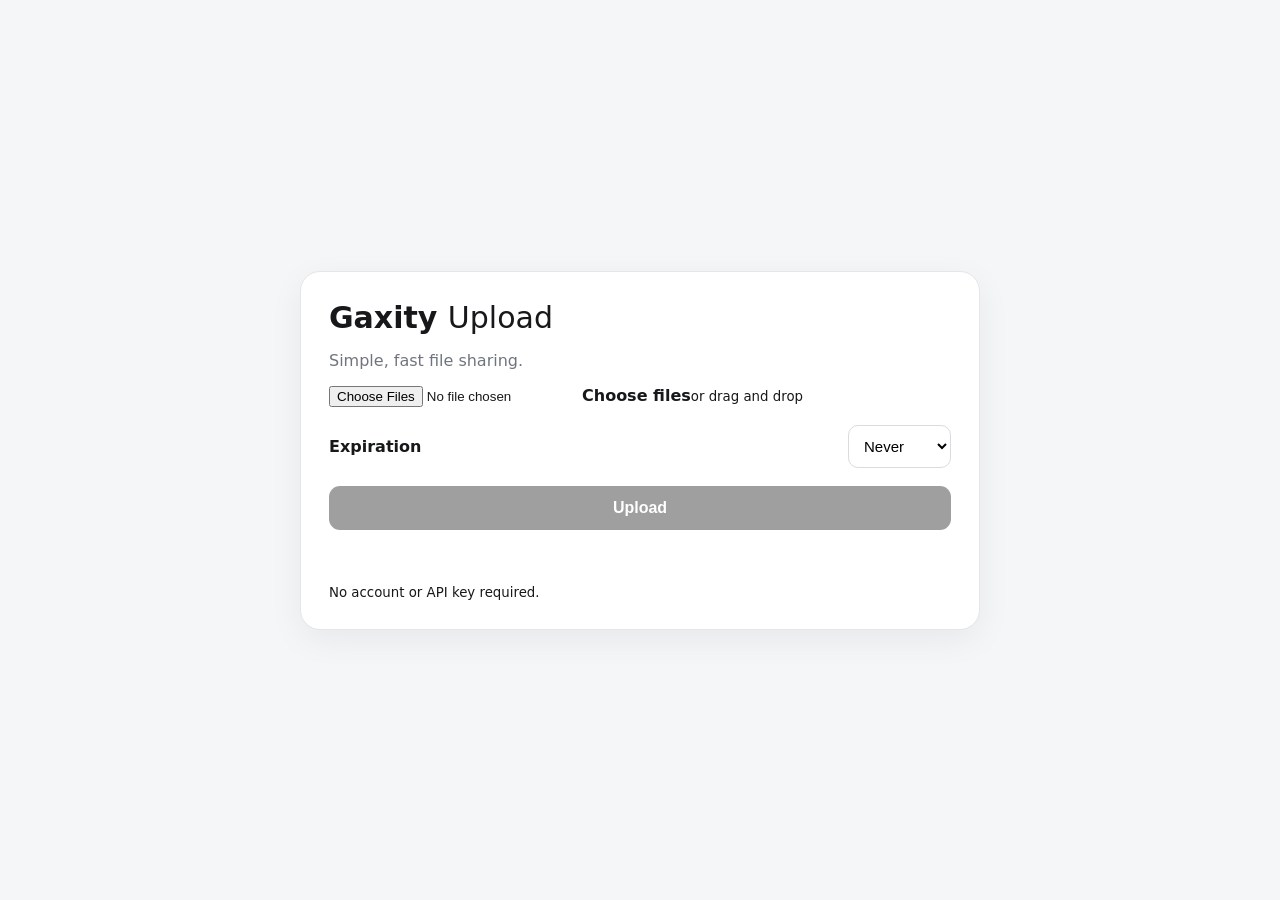
<file: index.html>
<!doctype html><html><head><meta charset="utf-8"><meta name="viewport" content="width=device-width,initial-scale=1"><title>Gaxity Upload</title><link rel="stylesheet" href="style.css"></head><body><main><section class="card"><h1>Gaxity <span>Upload</span></h1><p>Simple, fast file sharing.</p><label id="drop"><input id="file" type="file" multiple><b>Choose files</b><small>or drag and drop</small></label><label class="row">Expiration<select id="expires"><option value="0">Never</option><option value="3600">1 hour</option><option value="21600">6 hours</option><option value="43200">12 hours</option><option value="86400">1 day</option><option value="259200">3 days</option><option value="604800">7 days</option><option value="2592000">30 days</option></select></label><button id="upload" disabled>Upload</button><p id="status"></p><div id="results"></div><small>No account or API key required.</small></section></main><script src="app.js"></script></body></html>
</file>
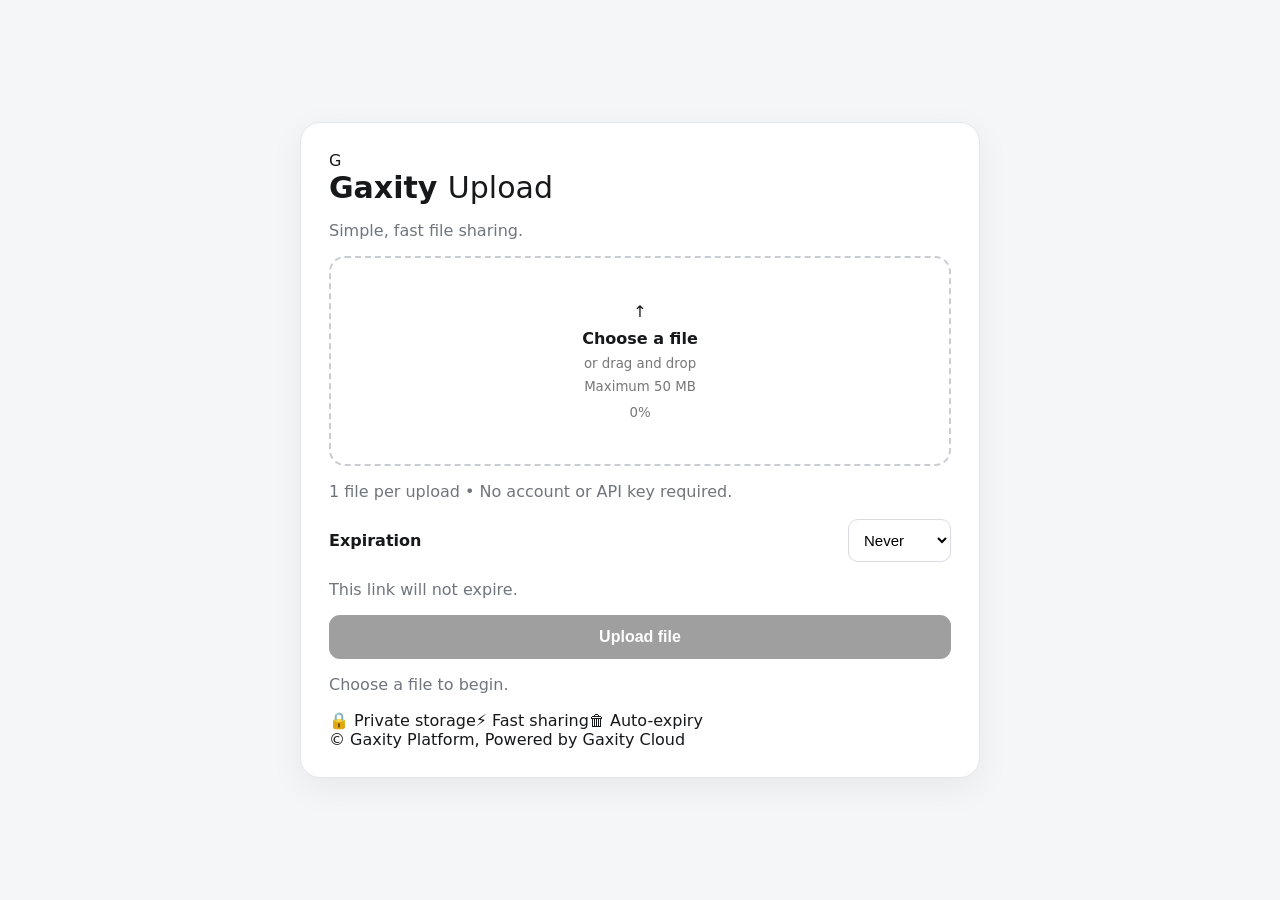
<file: public/index.html>
<!doctype html>
<html lang="en">
<head>
<meta charset="utf-8"><meta name="viewport" content="width=device-width,initial-scale=1">
<meta name="theme-color" content="#111"><title>Gaxity Upload</title><link rel="stylesheet" href="/style.css">
</head>
<body><main><section class="card">
<div class="brand"><div class="brand-mark">G</div><div><h1>Gaxity <span>Upload</span></h1><p>Simple, fast file sharing.</p></div></div>
<label class="drop" id="drop"><input id="file" type="file"><div class="drop-icon">↑</div><b class="drop-title">Choose a file</b><small class="drop-sub">or drag and drop</small><small class="drop-meta">Maximum 50 MB</small><div class="progress-wrap" id="progressWrap"><div class="progress"><span id="progressBar"></span></div><small id="progressText">0%</small></div></label>
<div class="selection" id="selection" hidden><div class="selection-info"><span class="file-badge">FILE</span><div><strong id="fileName">No file</strong><small id="fileInfo">0 B</small></div></div><button class="remove" id="remove" type="button" title="Remove file">×</button></div>
<p class="hint">1 file per upload • No account or API key required.</p>
<label class="row"><span>Expiration</span><select id="expires"><option value="0">Never</option><option value="3600">1 hour</option><option value="21600">6 hours</option><option value="43200">12 hours</option><option value="86400">1 day</option><option value="259200">3 days</option><option value="604800">7 days</option><option value="2592000">30 days</option></select></label>
<p class="expiry-note" id="expiryNote">This link will not expire.</p>
<button id="upload" disabled type="button">Upload file</button><p id="status" role="status" aria-live="polite">Choose a file to begin.</p><div id="results"></div>
<div class="features"><span>🔒 Private storage</span><span>⚡ Fast sharing</span><span>🗑 Auto-expiry</span></div>
<footer>© <span id="year"></span> Gaxity Platform, Powered by Gaxity Cloud</footer>
</section></main><script src="/app.js"></script></body></html>
</file>
<file: style.css>
*{box-sizing:border-box}body{margin:0;background:#f5f6f8;color:#17181a;font-family:system-ui,-apple-system,Segoe UI,Roboto,Arial}.wrap{}main{min-height:100vh;display:grid;place-items:center;padding:20px}.card{width:min(680px,100%);background:#fff;border:1px solid #e4e6ea;border-radius:20px;padding:28px;box-shadow:0 10px 35px #0000000f}h1{margin:0;font-size:30px}h1 span{font-weight:500}p{color:#70757d}.drop{min-height:210px;border:2px dashed #c9ccd2;border-radius:16px;display:flex;flex-direction:column;align-items:center;justify-content:center;gap:8px;cursor:pointer}.drop:hover,.drop.drag{background:#fafafa;border-color:#111}.drop input{display:none}.drop small{color:#777}.row{display:flex;justify-content:space-between;align-items:center;margin:18px 0;font-weight:600;gap:15px}.row select{padding:11px;border:1px solid #d8dbe0;border-radius:10px;background:#fff;font-size:15px}button{width:100%;padding:13px;border:0;border-radius:11px;background:#111;color:#fff;font-size:16px;font-weight:700}button:disabled{opacity:.4}.result{display:flex;gap:8px;margin:9px 0;border:1px solid #e3e5e8;border-radius:10px;padding:9px}.result input{flex:1;min-width:0;border:0;outline:0}.copy{width:auto;padding:8px 12px}#status{min-height:20px}@media(max-width:520px){.card{padding:20px}.row{align-items:stretch;flex-direction:column}.row select{width:100%}}
</file>
